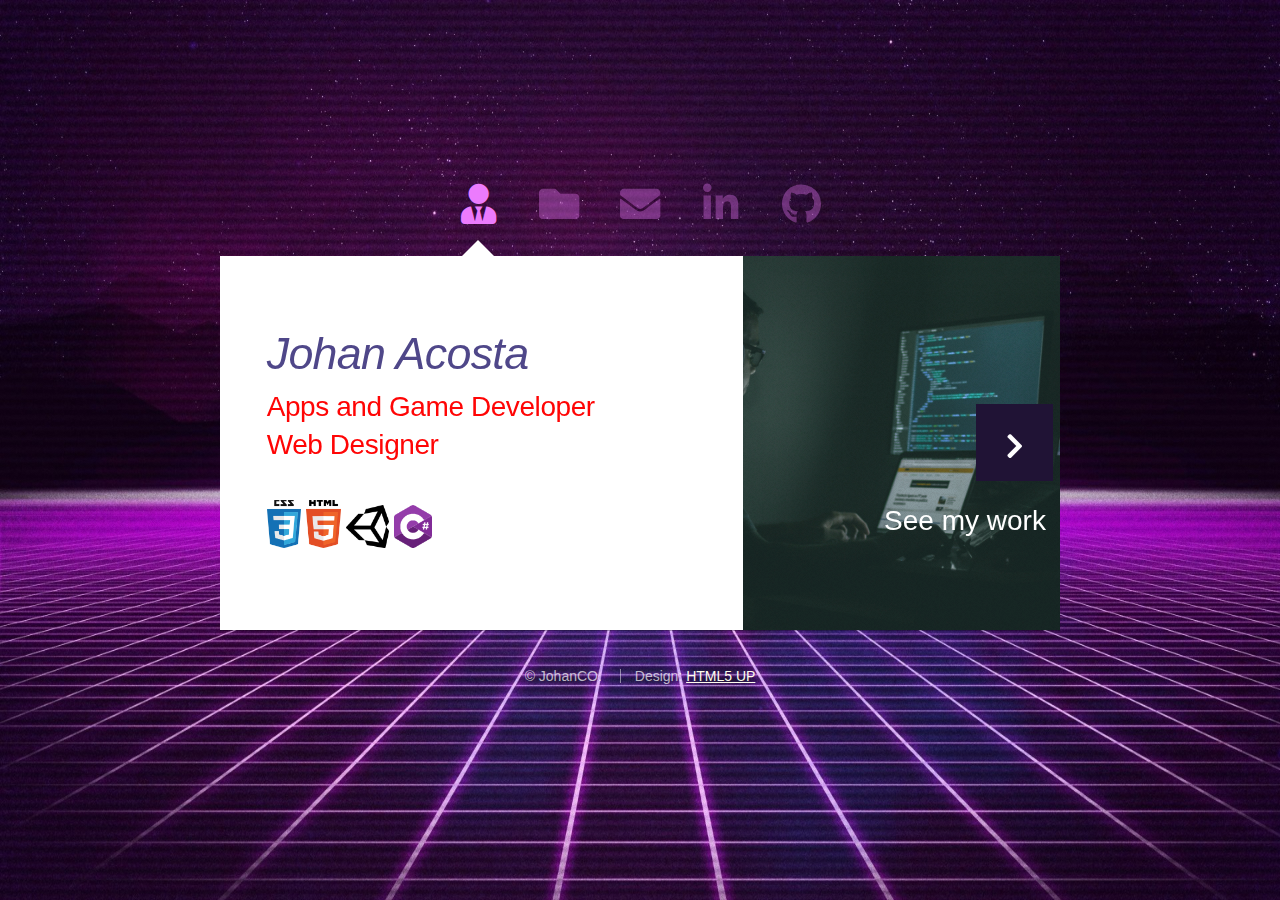
<file: index.html>
<!DOCTYPE html>
<!--
	Astral by HTML5 UP
	html5up.net | @ajlkn
	Free for personal and commercial use under the CCA 3.0 license (html5up.net/license)
-->
<html>
  <head>
    <title>Johan Portafolio</title>
    <meta charset="utf-8" />
    <meta
      name="viewport"
      content="width=device-width, initial-scale=1, user-scalable=no"
    />
    <!--favicon-->
    <link rel="FaviconIcon" href="favicon.ico" type="image/x-icon">
  <link rel="shortcut icon" href="favicon.ico" type="image/x-icon">
  <link href="[data-uri]" rel="icon" type="image/x-icon" />

  <link rel="stylesheet" href="assets/css/main.css" />

    <noscript>
      <link rel="stylesheet" href="assets/css/noscript.css"
    /></noscript>
  </head>
  <body class="is-preload">
    <!-- Wrapper-->
    <div id="wrapper">
      <!-- Nav -->
      <nav id="nav">
        <a href="#" class="icon solid fa-user-tie"><span>About me</span></a>
        <a href="#work" class="icon solid fa-folder"><span>Works</span></a>
        <a href="#contact" class="icon solid fa-envelope"
          ><span>Writte me</span>
          </a>
        <a
          href="https://www.linkedin.com/in/johanacosta/"
          target="_blank"
          class="icon brands fa-linkedin-in"
          ><span>Linkedin</span></a
        >
        <a href="https://github.com/Gojan444" class="icon brands fa-github" target="_blank"><span>Github</span></a>
      </nav>

      <!-- Main -->
      <div id="main">
        <!-- Me -->
        <article id="home" class="panel intro">
          <header>
            <h1>Johan Acosta</h1>
            <p>
              Apps and Game Developer<br />
              Web Designer<br>              
            </p><br>
            <p2>
              <span title="HTML & CSS"><img src="images/css3Logo.png" width="8%" /></span>
              <span title="HTML & CSS"><img src="images/html5Logo.png" width="8%" /></span>
              <span title="Unity"><img src="images/unitylogo.png" width="10%" /></span>
              <span title="C#"><img src="images/csharplogo.png" width="9%" /></span>
              
            </p2>
          </header>
          <a href="#work" class="jumplink pic">
            <span class="arrow icon solid fa-chevron-right"
              ><span>See my work</span></span
            >
            <img src="images/devguy.jpg" alt="devguy" />
          </a>
        </article>

        <!-- Work -->

        <article id="work" class="panel">
          <header>
            <h1>Work</h1>  
              <div id="siguiente" align="right">
                <a href="#contact" class="jumplink pic">
                <span title="Contac Me" class="arrow icon solid fa-arrow-alt-circle-right"
                  ></span>
              </a></div>                          
          </header>

          <p>
            Principalmente me dedico al desarrollo de Apps y Juegos para
            clientes, mi principal herramienta de trabajo para esto es Unity.</br>
            Acontinuacion podras encontrar algunos de los proyectos en los que
            trabajo, entre ellos podras encontrar: Realidad Virtual para google
            carboard, un Videojuego y hasta algo de mi trabajo como productor
            multimedia.
          </p>
          <section>
            <div class="row">
              <div class="container"><div title="Caribe VR" class="col-4 col-6-medium col-12-small">
                <a href="https://play.google.com/store/apps/details?id=co.gov.atlantico.caribevr" target="_blank" class="image fit">
                  <img src="images/caribevr2.png" alt="Caribe VR" />
                  Caribe VR
                </a>
              </div></div>
              
              <div class="container"><div title="Force Neon Racer" class="col-4 col-6-medium col-12-small">
                <a href="https://apkpure.com/es/force-neon-racer/com.Novalop81.ForceNeonRacer" target="_blank" class="image fit"
                  ><img src="images/nfr.png" alt="Neon Racer" 
                />NFR</a>
              </div></div>
              
              <div class="container"><div title="Audiovisual" class="col-4 col-6-medium col-12-small">
                <a href="AudioVisual.html" class="image fit"
                  ><img src="images/AudivisualPrew.png" alt="Audiovisual"
                />Audiovisual</a>
              </div></div>
              
              <div class="container"><div title="A New Game" class="col-4 col-6-medium col-12-small">
                <a href="#" class="image fit"
                  ><img src="images/csoon.png" alt=""
                /></a>
              </div></div>
              
              
            </div>
          </section>
        </article>

        <!-- Contact -->
        <article id="contact" class="panel">
          <header>
            <h2>Contact Me</h2>
          </header>
          <form action="https://formspree.io/xknqvjpv" method="post">
            <div>
              <div class="row">
                <div class="col-6 col-12-medium">
                  <input type="text" name="name" placeholder="Name" />
                </div>
                <div class="col-6 col-12-medium">
                  <input type="text" name="email" placeholder="Email" />
                </div>
                <div class="col-12">
                  <input type="text" name="subject" placeholder="Subject" />
                </div>
                <div class="col-12">
                  <textarea
                    name="message"
                    placeholder="Message"
                    rows="6"
                  ></textarea>
                </div>
                <div class="col-12">
                  <input type="submit" value="Send Message" />
                </div>
              </div>
            </div>
          </form>
        </article>
      </div>

      <!-- Footer -->
      <div id="footer">
        <ul class="copyright">
          <li>&copy; JohanCO.</li>
          <li>Design: <a href="http://html5up.net/astral" target="_blank" >HTML5 UP</a></li>
        </ul>
      </div>
    </div>

    <!-- Scripts -->
    <script src="assets/js/jquery.min.js"></script>
    <script src="assets/js/browser.min.js"></script>
    <script src="assets/js/breakpoints.min.js"></script>
    <script src="assets/js/util.js"></script>
    <script src="assets/js/main.js"></script>
  </body>
</html>
</file>
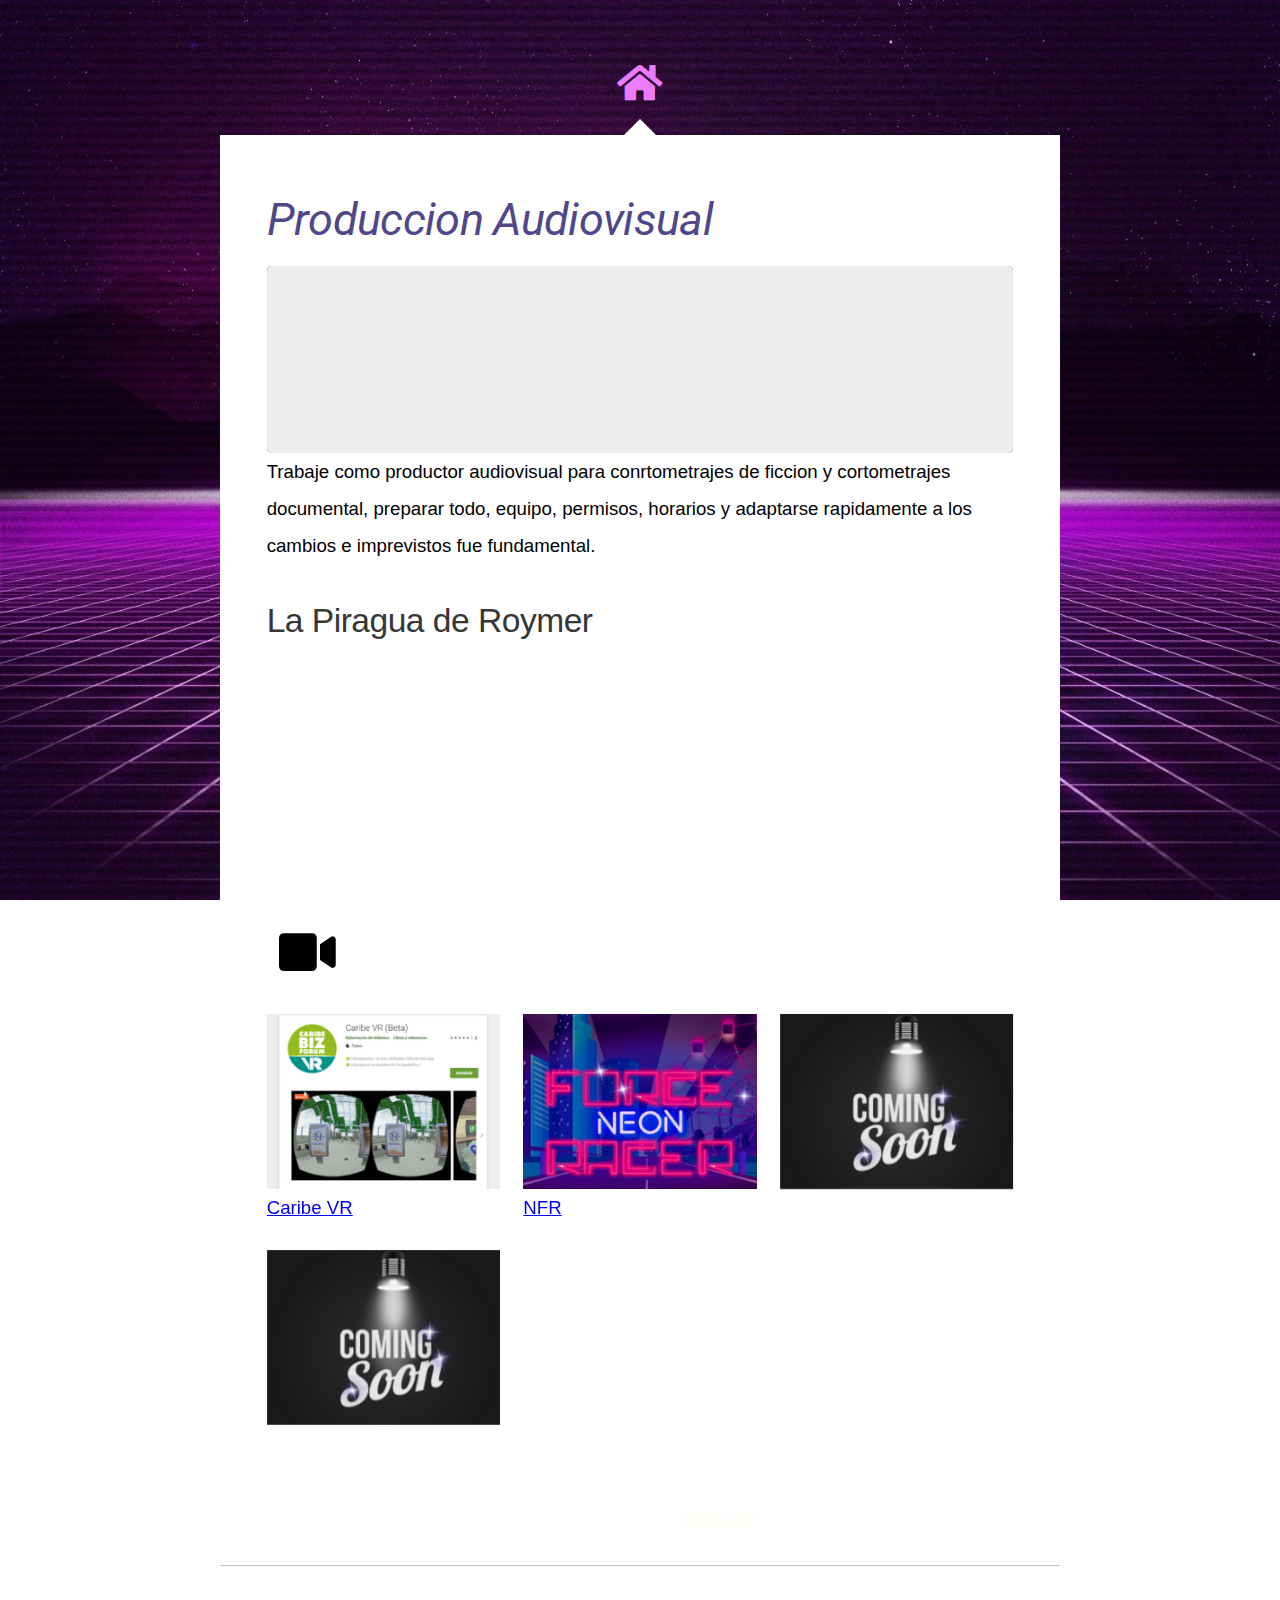
<file: AudioVisual.html>
<!DOCTYPE html>
<!--
	Astral by HTML5 UP
	html5up.net | @ajlkn
	Free for personal and commercial use under the CCA 3.0 license (html5up.net/license)
-->
<html>
  <head>
    <!--slider-->
    <link rel="stylesheet" href="assets/css/my-slider.css" />
    <script src="assets/js/ism-2.2.min.js"></script>

    <title>Audiovisual Production</title>
    <meta charset="utf-8" />
    <meta
      name="viewport"
      content="width=device-width, initial-scale=1, user-scalable=no"
    />
    <!--favicon-->
    <link rel="FaviconIcon" href="favicon.ico" type="image/x-icon" />
    <link rel="shortcut icon" href="favicon.ico" type="image/x-icon" />
    <link
      href="[data-uri]"
      rel="icon"
      type="image/x-icon"
    />

    <link rel="stylesheet" href="assets/css/main.css" />
    <link
      href="https://fonts.googleapis.com/css2?family=Roboto:ital,wght@1,500&display=swap"
      rel="stylesheet"
    />

    <noscript>
      <link rel="stylesheet" href="assets/css/noscript.css"
    /></noscript>
  </head>
  <body class="is-preload">
    <!-- Wrapper-->
    <div id="wrapper">
      <!-- Nav -->
      <nav id="nav">
        <a href="index.html" class="icon solid fa-home"><span>Home</span></a>
      </nav>
    
    

    <!-- Main -->
    <div id="main">
      <!-- Work -->
      <article id="work" class="panel">
        <header>
          <h1>
            <span
              style="
                font-family: 'Roboto', Franklin Gothic Medium, Arial Narrow,
                  Arial, sans-serif;
              "
            >
              Produccion Audiovisual
            </span>
          </h1>
        </header>

        <!--Slider-->
        <div
          class="ism-slider"
          data-transition_type="fade"
          data-play_type="loop"
          data-interval="3000"
          data-image_fx="zoomrotate"
          id="my-slider"
        >
          <ol>
            <li>
              <img src="images/audiovisual1A.jpg" />
            </li>
            <li>
              <img src="images/audiovisual2.jpg" />
            </li>
            <li>
              <img src="images/audiovisual3.jpg" />
            </li>
            <li>
              <img src="images/audiovisual4.jpg" />
            </li>
          </ol>
        </div>


        <p>
          Trabaje como productor audiovisual para conrtometrajes de ficcion y
          cortometrajes documental, preparar todo, equipo, permisos, horarios y
          adaptarse rapidamente a los cambios e imprevistos fue fundamental.
        </p>
        <p>
          <h2>La Piragua de Roymer</h2>          
            
              <iframe
                width="480"
                height="275"
                src="https://www.youtube.com/embed/upnItU4DiqM"
                frameborder="0"
                allow="accelerometer; autoplay; encrypted-media; gyroscope; picture-in-picture"
                allowfullscreen
              ></iframe>
             
              <div class="icon solid fa-video"></div>
          
        </p>
        <section>
          <div class="row">
            <div title="Caribe VR" class="col-4 col-6-medium col-12-small">
              <a
                href="https://play.google.com/store/apps/details?id=co.gov.atlantico.caribevr"
                target="_blank"
                class="image fit"
              >
                <img src="images/caribevr2.png" alt="Caribe VR" />
                Caribe VR
              </a>
            </div>
            <div
              title="Force Neon Racer"
              class="col-4 col-6-medium col-12-small"
            >
              <a
                href="https://apkpure.com/es/force-neon-racer/com.Novalop81.ForceNeonRacer"
                target="_blank"
                class="image fit"
                ><img src="images/nfr.png" alt="Neon Racer" />NFR</a
              >
            </div>
            <div title="A New Game" class="col-4 col-6-medium col-12-small">
              <a href="#" class="image fit"
                ><img src="images/csoon.png" alt=""
              /></a>
            </div>
            <div title="A New Game" class="col-4 col-6-medium col-12-small">
              <a href="#" class="image fit"
                ><img src="images/csoon.png" alt=""
              /></a>
            </div>
          </div>
        </section>
      </article>

      <!-- Footer -->
      <div id="footer">
        <ul class="copyright">
          <li>&copy; JohanCO.</li>
          <li>
            Design:
            <a href="http://html5up.net/astral" target="_blank">HTML5 UP</a>
          </li>
        </ul>
      </div>
    </div>

    <!-- Scripts -->
    <script src="assets/js/jquery.min.js"></script>
    <script src="assets/js/browser.min.js"></script>
    <script src="assets/js/breakpoints.min.js"></script>
    <script src="assets/js/util.js"></script>
    <script src="assets/js/main.js"></script>
  </body>
</html>
</file>
<file: assets/css/noscript.css>
/*
	Astral by HTML5 UP
	html5up.net | @ajlkn
	Free for personal and commercial use under the CCA 3.0 license (html5up.net/license)
*/

/* Wrapper */

#wrapper {
  opacity: 1 !important;
}

/* Nav */

#nav a {
  opacity: 1;
}

#nav a:before,
#nav a:after {
  display: none;
}

#nav a span {
  top: 0;
  opacity: 1;
}

#nav a span:after {
  display: none;
}

/* Main */

#main {
  background: #329ef7;
  box-shadow: none;
}

#main > .panel {
  background: #329ef7;
  margin-bottom: 2em;
}

#main > .panel:last-child {
  margin-bottom: 0;
}
</file>
<file: assets/css/my-slider.css>
.ism-slider > ol,
.ism-slider > ol > li,
.ism-slider > ol > li > img {
  width: 100%;
  list-style: none;
  margin: 0;
  padding: 0;
}
.ism-slider {
  overflow: hidden;
  position: relative;
  padding: 0 !important;
  -webkit-user-select: none;
  -khtml-user-select: none;
  -moz-user-select: none;
  -ms-user-select: none;
  user-select: none;
  cursor: default;
  z-index: 2;
  background-color: rgba(0, 0, 0, 0.1);
  -webkit-animation: ism-fadein 3s;
  -webkit-background-clip: padding-box;
  -moz-background-clip: padding;
  background-clip: padding-box;
}
@-webkit-keyframes ism-fadein {
  from {
    opacity: 0;
  }
  to {
    opacity: 1;
  }
}
@-webkit-keyframes ism-loading {
  50% {
    left: 120px;
  }
}

.ism-slider .ism-slides {
  list-style: none;
  position: absolute;
  height: 100%;
  top: 0;
  padding: 0 !important;
  margin-top: 0;
  margin-bottom: 0;
  z-index: 1;
}

.ism-slider li.ism-slide {
  height: 100%;
  overflow: hidden;
  position: absolute;
  display: block;
  top: 0;
  bottom: 0;
  margin: 0 !important;
  padding: 0 !important;
  background-color: #d5d5d5;
  text-align: center;
}

.ism-slider .ism-img-frame {
  display: block;
  position: absolute;
  width: 100%;
  height: 100%;
}

.ism-slider a.ism-image-link {
  position: absolute;
  color: inherit;
  text-decoration: none;
  display: block;
  top: 0;
  left: 0;
  width: 100%;
  height: 100%;
}

.ism-slider .ism-img {
  display: block;
  border: none;
  position: absolute;
  pointer-events: none;
}

.ism-button,
.ism-pause-button {
  position: absolute;
  display: block;
  -webkit-box-sizing: border-box;
  -moz-box-sizing: border-box;
  box-sizing: border-box;
  border: none;
  outline: none;
  text-align: center;
  z-index: 6;
  cursor: pointer;
  padding: 0;
  background-repeat: no-repeat;
  background-position: center center;
}

.ism-pause-button {
  display: none;
  left: 50%;
}

.ism-slider:hover .ism-pause-button {
  display: block;
}

.ism-caption {
  -webkit-box-sizing: border-box;
  -moz-box-sizing: border-box;
  box-sizing: border-box;
  padding: 0 1em;
  text-shadow: none;
  line-height: 1.2em;
  padding: 0.25em 0.5em;
  width: auto;
  height: auto;
  text-align: center;
  visibility: hidden;
}

a.ism-image-link .ism-caption,
a.ism-caption {
  text-decoration: none;
  font-weight: normal;
}

a.ism-caption:hover {
  text-decoration: underline;
}

.ism-caption-0 {
  z-index: 3;
}

.ism-caption-1 {
  z-index: 4;
}

.ism-caption-2 {
  z-index: 5;
}

.ism-radios {
  margin: 0;
  padding: 0;
  list-style: none;
  color: #fff;
  font-size: 1px;
}

.ism-slider .ism-radios {
  position: absolute;
  -webkit-box-sizing: border-box;
  -moz-box-sizing: border-box;
  box-sizing: border-box;
  z-index: 6;
  bottom: 5px;
  left: 0;
  right: 0;
  width: auto;
  background-color: rgba(255, 255, 255, 0);
  padding: 0 7px;
  height: 0;
  overflow: visible;
}

.ism-slider .ism-radios.ism-radios-as-thumbnails {
  bottom: 5px;
}

.ism-radios li {
  position: relative;
  display: inline-block;
  margin: 0 3px;
  padding: 0;
}

.ism-radios input.ism-radio {
  display: none;
}

.ism-radios label {
  display: block;
  -webkit-box-sizing: border-box;
  -moz-box-sizing: border-box;
  box-sizing: border-box;
  margin: 0;
  text-decoration: none;
  cursor: pointer;
}

.ism-radios-as-thumbnails label {
  -webkit-background-size: 120% auto;
  -moz-background-size: 120% auto;
  -o-background-size: 120% auto;
  background-size: 120% auto;
  background-position: center center;
  background-repeat: no-repeat;
  border: 2px solid rgba(255, 255, 255, 0.6);
  opacity: 0.8;
}

.ism-radios-as-thumbnails label:hover {
  border: 2px solid #fff;
  opacity: 1;
}

.ism-radios-as-thumbnails li.active label {
  border: 2px solid rgba(255, 255, 255, 1);
  opacity: 1;
}

p.ism-badge {
  margin: 0 auto;
  text-align: right;
  font-size: 10px;
  padding-top: 1px;
  color: #ccc;
  font-family: sans-serif;
  font-weight: normal;
}

p.ism-badge a.ism-link {
  color: inherit;
  text-decoration: none;
  margin-right: 0.25em;
}

p.ism-badge a.ism-link:hover {
  color: #aaa;
  text-decoration: underline;
}

.ism-zoom-in {
  -webkit-animation: zoomin 0.81s linear 1;
  animation: zoomin 0.81s linear 1;
}

@-webkit-keyframes zoomin {
  0% {
    -webkit-transform: scale(1);
    transform: scale(1);
  }
  100% {
    -webkit-transform: scale(3);
    transform: scale(3);
  }
}
@keyframes zoomin {
  0% {
    -webkit-transform: scale(1);
    transform: scale(1);
  }
  100% {
    -webkit-transform: scale(3);
    transform: scale(3);
  }
}

@-webkit-keyframes fadein {
  0% {
    opacity: 0;
  }
  100% {
    opacity: 1;
  }
}
@keyframes fadein {
  0% {
    opacity: 0;
  }
  100% {
    opacity: 1;
  }
}

@-webkit-keyframes slidein {
  0% {
    -webkit-transform: translate(-1200px, 0);
    transform: translate(-1200px, 0);
  }
  100% {
    -webkit-transform: translate(0, 0);
    transform: translate(0, 0);
  }
}
@keyframes slidein {
  0% {
    -webkit-transform: translate(-1200px, 0);
    transform: translate(-1200px, 0);
  }
  100% {
    -webkit-transform: translate(0, 0);
    transform: translate(0, 0);
  }
}

@-webkit-keyframes popin {
  50% {
    -webkit-transform: scale(1.2);
    transform: scale(1.2);
  }
}
@keyframes popin {
  50% {
    -webkit-transform: scale(1.2);
    transform: scale(1.2);
  }
}

.ism-zoom-pan {
  -webkit-animation: zoompan 20s linear 1;
  animation: zoompan 20s linear 1;
}
@-webkit-keyframes zoompan {
  0% {
    -webkit-transform: translate(0, 0) scale(1);
    transform: translate(0, 0) scale(1);
  }
  50% {
    -webkit-transform: translate(-5%, -5%) scale(1.3);
    transform: translate(-5%, -5%) scale(1.3);
  }
  100% {
    -webkit-transform: translate(0, 0) scale(1);
    transform: translate(0, 0) scale(1);
  }
}
@keyframes zoompan {
  0% {
    -webkit-transform: translate(0, 0) scale(1);
    transform: translate(0, 0) scale(1);
  }
  50% {
    -webkit-transform: translate(-5%, -5%) scale(1.3);
    transform: translate(-5%, -5%) scale(1.3);
  }
  100% {
    -webkit-transform: translate(0, 0) scale(1);
    transform: translate(0, 0) scale(1);
  }
}

.ism-zoom-rotate {
  -webkit-animation: zoomrotate 20s linear 1;
  animation: zoomrotate 20s linear 1;
}
@-webkit-keyframes zoomrotate {
  0% {
    -webkit-transform: rotate(0) scale(1);
    transform: rotate(0) scale(1);
  }
  50% {
    -webkit-transform: rotate(-5deg) scale(1.3);
    transform: rotate(-5deg) scale(1.3);
  }
  100% {
    -webkit-transform: rotate(0) scale(1);
    transform: rotate(0) scale(1);
  }
}
@keyframes zoomrotate {
  0% {
    -webkit-transform: rotate(0) scale(1);
    transform: rotate(0) scale(1);
  }
  50% {
    -webkit-transform: rotate(-5deg) scale(1.3);
    transform: rotate(-5deg) scale(1.3);
  }
  100% {
    -webkit-transform: rotate(0) scale(1);
    transform: rotate(0) scale(1);
  }
}
/* SLIDER */

#my-slider {
  width: 100%;
  -webkit-border-radius: 5px;
  border-radius: 5px;
}

#my-slider-ism-badge {
  width: 100%;
}

#my-slider:before {
  content: "";
  display: block;
  padding-top: 25%;
}

#my-slider .ism-frame {
  position: absolute;
  top: 0;
  bottom: 0;
  left: 0;
  width: 100%;
}

#my-slider .ism-button {
  display: block;
  border-radius: 25px;
  width: 50px;
  height: 50px;
  background-size: 16px 16px;
  top: 50%;
  margin-top: -25px;
  color: #fff;
  background-color: rgba(0, 0, 0, 0.3);
  display: block;
  visibility: visible;
}

#my-slider .ism-button-prev {
  background-image: url([data-uri]);
  left: 10px;
}

#my-slider .ism-button-next {
  background-image: url([data-uri]);
  right: 10px;
}

#my-slider .ism-pause-button {
  width: 50px;
  height: 50px;
  background-size: 16px 16px;
  top: 50%;
  margin-top: -25px;
  border-radius: 25px;
  margin-left: -25px;
  color: #fff;
  background-color: rgba(0, 0, 0, 0.3);
  background-image: url([data-uri]);
}

#my-slider .ism-pause-button.ism-play {
  background-image: url([data-uri]);
}

#my-slider .ism-button:hover {
  background-color: rgba(0, 0, 0, 0.6);
}

#my-slider .ism-pause-button:hover {
  background-color: rgba(0, 0, 0, 0.6);
}

#my-slider .ism-radios {
  display: block;
  height: 20px;
  text-align: center;
}

#my-slider .ism-radios label {
  width: 20px;
  height: 20px;
  border-radius: 10px;
  color: #000;
  background-color: rgba(255, 255, 255, 0.5);
}

#my-slider .ism-radios li.active label {
  background-color: rgba(255, 255, 255, 1);
}

#my-slider .ism-radios label:hover {
  background-color: rgba(255, 255, 255, 0.8);
}

/* SLIDES */

#my-slider .ism-slide-0 .ism-img-frame {
  width: 100%;
}

#my-slider .ism-slide-0 .ism-img {
  width: 100%;
  top: 50%;
  -webkit-transform: translateY(-50%);
  -moz-transform: translateY(-50%);
  -ms-transform: translateY(-50%);
  transform: translateY(-50%);
}

#my-slider .ism-slide-1 .ism-img-frame {
  width: 100%;
}

#my-slider .ism-slide-1 .ism-img {
  width: 100%;
  top: 50%;
  -webkit-transform: translateY(-50%);
  -moz-transform: translateY(-50%);
  -ms-transform: translateY(-50%);
  transform: translateY(-50%);
}

#my-slider .ism-slide-2 .ism-img-frame {
  width: 100%;
}

#my-slider .ism-slide-2 .ism-img {
  width: 100%;
  top: 50%;
  -webkit-transform: translateY(-50%);
  -moz-transform: translateY(-50%);
  -ms-transform: translateY(-50%);
  transform: translateY(-50%);
}

#my-slider .ism-slide-3 .ism-img-frame {
  width: 100%;
}

#my-slider .ism-slide-3 .ism-img {
  width: 100%;
  top: 50%;
  -webkit-transform: translateY(-50%);
  -moz-transform: translateY(-50%);
  -ms-transform: translateY(-50%);
  transform: translateY(-50%);
}

/* CAPTIONS */

#my-slider .ism-slide-0 .ism-caption-0.ism-caption-anim {
  -webkit-animation: fadein 0.5s;
  animation: fadein 0.5s;
}

#my-slider .ism-slide-0 .ism-caption-1.ism-caption-anim {
  -webkit-animation: fadein 0.5s;
  animation: fadein 0.5s;
}

#my-slider .ism-slide-0 .ism-caption-2.ism-caption-anim {
  -webkit-animation: fadein 0.5s;
  animation: fadein 0.5s;
}

#my-slider .ism-slide-1 .ism-caption-0.ism-caption-anim {
  -webkit-animation: fadein 0.5s;
  animation: fadein 0.5s;
}

#my-slider .ism-slide-1 .ism-caption-1.ism-caption-anim {
  -webkit-animation: fadein 0.5s;
  animation: fadein 0.5s;
}

#my-slider .ism-slide-1 .ism-caption-2.ism-caption-anim {
  -webkit-animation: fadein 0.5s;
  animation: fadein 0.5s;
}

#my-slider .ism-slide-2 .ism-caption-0.ism-caption-anim {
  -webkit-animation: fadein 0.5s;
  animation: fadein 0.5s;
}

#my-slider .ism-slide-2 .ism-caption-1.ism-caption-anim {
  -webkit-animation: fadein 0.5s;
  animation: fadein 0.5s;
}

#my-slider .ism-slide-2 .ism-caption-2.ism-caption-anim {
  -webkit-animation: fadein 0.5s;
  animation: fadein 0.5s;
}

#my-slider .ism-slide-3 .ism-caption-0.ism-caption-anim {
  -webkit-animation: fadein 0.5s;
  animation: fadein 0.5s;
}

#my-slider .ism-slide-3 .ism-caption-1.ism-caption-anim {
  -webkit-animation: fadein 0.5s;
  animation: fadein 0.5s;
}

#my-slider .ism-slide-3 .ism-caption-2.ism-caption-anim {
  -webkit-animation: fadein 0.5s;
  animation: fadein 0.5s;
}

#my-slider .ism-slide-0 .ism-caption-0 {
  font-size: 1.25em;
  font-family: sans-serif;
  position: absolute;
  top: 10%;
  left: 5%;
  border-radius: 4px;
  border: none;
  color: #fff;
  background-color: rgba(0, 0, 0, 0.7);
}

#my-slider .ism-slide-0 .ism-caption-1 {
  font-size: 1.25em;
  font-family: sans-serif;
  position: absolute;
  top: 60%;
  left: 40%;
  border-radius: 4px;
  border: none;
  color: #fff;
  background-color: rgba(0, 0, 0, 0.7);
}

#my-slider .ism-slide-0 .ism-caption-2 {
  font-size: 1.25em;
  font-family: sans-serif;
  position: absolute;
  top: 20%;
  left: 60%;
  border-radius: 4px;
  border: none;
  color: #fff;
  background-color: rgba(0, 0, 0, 0.7);
}

#my-slider .ism-slide-1 .ism-caption-0 {
  font-size: 1.25em;
  font-family: sans-serif;
  position: absolute;
  top: 10%;
  left: 5%;
  border-radius: 4px;
  border: none;
  color: #fff;
  background-color: rgba(0, 0, 0, 0.7);
}

#my-slider .ism-slide-1 .ism-caption-1 {
  font-size: 1.25em;
  font-family: sans-serif;
  position: absolute;
  top: 60%;
  left: 40%;
  border-radius: 4px;
  border: none;
  color: #fff;
  background-color: rgba(0, 0, 0, 0.7);
}

#my-slider .ism-slide-1 .ism-caption-2 {
  font-size: 1.25em;
  font-family: sans-serif;
  position: absolute;
  top: 20%;
  left: 60%;
  border-radius: 4px;
  border: none;
  color: #fff;
  background-color: rgba(0, 0, 0, 0.7);
}

#my-slider .ism-slide-2 .ism-caption-0 {
  font-size: 1.25em;
  font-family: sans-serif;
  position: absolute;
  top: 10%;
  left: 5%;
  border-radius: 4px;
  border: none;
  color: #fff;
  background-color: rgba(0, 0, 0, 0.7);
}

#my-slider .ism-slide-2 .ism-caption-1 {
  font-size: 1.25em;
  font-family: sans-serif;
  position: absolute;
  top: 60%;
  left: 40%;
  border-radius: 4px;
  border: none;
  color: #fff;
  background-color: rgba(0, 0, 0, 0.7);
}

#my-slider .ism-slide-2 .ism-caption-2 {
  font-size: 1.25em;
  font-family: sans-serif;
  position: absolute;
  top: 20%;
  left: 60%;
  border-radius: 4px;
  border: none;
  color: #fff;
  background-color: rgba(0, 0, 0, 0.7);
}

#my-slider .ism-slide-3 .ism-caption-0 {
  font-size: 1.25em;
  font-family: sans-serif;
  position: absolute;
  top: 10%;
  left: 5%;
  border-radius: 4px;
  border: none;
  color: #fff;
  background-color: rgba(0, 0, 0, 0.7);
}

#my-slider .ism-slide-3 .ism-caption-1 {
  font-size: 1.25em;
  font-family: sans-serif;
  position: absolute;
  top: 60%;
  left: 40%;
  border-radius: 4px;
  border: none;
  color: #fff;
  background-color: rgba(0, 0, 0, 0.7);
}

#my-slider .ism-slide-3 .ism-caption-2 {
  font-size: 1.25em;
  font-family: sans-serif;
  position: absolute;
  top: 20%;
  left: 60%;
  border-radius: 4px;
  border: none;
  color: #fff;
  background-color: rgba(0, 0, 0, 0.7);
}
</file>
<file: assets/css/main.css>
@import url("https://fonts.googleapis.com/css?family=Source+Sans+Pro:300,400,300italic,400italic");
@import url("fontawesome-all.min.css");

/*
	Astral by HTML5 UP
	html5up.net | @ajlkn
	Free for personal and commercial use under the CCA 3.0 license (html5up.net/license)
*/

html,
body,
div,
span,
applet,
object,
iframe,
h1,
h2,
h3,
h4,
h5,
h6,
p,
blockquote,
pre,
a,
abbr,
acronym,
address,
big,
cite,
code,
del,
dfn,
em,
img,
ins,
kbd,
q,
s,
samp,
small,
strike,
strong,
sub,
sup,
tt,
var,
b,
u,
i,
center,
dl,
dt,
dd,
ol,
ul,
li,
fieldset,
form,
label,
legend,
table,
caption,
tbody,
tfoot,
thead,
tr,
th,
td,
article,
aside,
canvas,
details,
embed,
figure,
figcaption,
footer,
header,
hgroup,
menu,
nav,
output,
ruby,
section,
summary,
time,
mark,
audio,
video {
  margin: 0;
  padding: 0;
  border: 0;
  font-size: 100%;
  font: inherit;
  vertical-align: baseline;
}

article,
aside,
details,
figcaption,
figure,
footer,
header,
hgroup,
menu,
nav,
section {
  display: block;
}

body {
  line-height: 1;
}

ol,
ul {
  list-style: none;
}

blockquote,
q {
  quotes: none;
}

blockquote:before,
blockquote:after,
q:before,
q:after {
  content: "";
  content: none;
}

table {
  border-collapse: collapse;
  border-spacing: 0;
}

body {
  -webkit-text-size-adjust: none;
}

mark {
  background-color: transparent;
  color: inherit;
}

input::-moz-focus-inner {
  border: 0;
  padding: 0;
}

input,
select,
textarea {
  -moz-appearance: none;
  -webkit-appearance: none;
  -ms-appearance: none;
  appearance: none;
}

/* Row */

.row {
  display: flex;
  flex-wrap: wrap;
  box-sizing: border-box;
  align-items: stretch;
}

.row > * {
  box-sizing: border-box;
}

.row.gtr-uniform > * > :last-child {
  margin-bottom: 0;
}

.row.aln-left {
  justify-content: flex-start;
}

.row.aln-center {
  justify-content: center;
}

.row.aln-right {
  justify-content: flex-end;
}

.row.aln-top {
  align-items: flex-start;
}

.row.aln-middle {
  align-items: center;
}

.row.aln-bottom {
  align-items: flex-end;
}

.row > .imp {
  order: -1;
}

.row > .col-1 {
  width: 8%;
}

.row > .off-1 {
  margin-left: 8%;
}

.row > .col-2 {
  width: 16.66667%;
}

.row > .off-2 {
  margin-left: 16.66667%;
}

.row > .col-3 {
  width: 25%;
}

.row > .off-3 {
  margin-left: 25%;
}

.row > .col-4 {
  width: 33.33333%;
}

.row > .off-4 {
  margin-left: 33.33333%;
}

.row > .col-5 {
  width: 41.66667%;
}

.row > .off-5 {
  margin-left: 41.66667%;
}

.row > .col-6 {
  width: 50%;
}

.row > .off-6 {
  margin-left: 50%;
}

.row > .col-7 {
  width: 58.33333%;
}

.row > .off-7 {
  margin-left: 58.33333%;
}

.row > .col-8 {
  width: 66.66667%;
}

.row > .off-8 {
  margin-left: 66.66667%;
}

.row > .col-9 {
  width: 75%;
}

.row > .off-9 {
  margin-left: 75%;
}

.row > .col-10 {
  width: 83.33333%;
}

.row > .off-10 {
  margin-left: 83.33333%;
}

.row > .col-11 {
  width: 91.66667%;
}

.row > .off-11 {
  margin-left: 91.66667%;
}

.row > .col-12 {
  width: 100%;
}

.row > .off-12 {
  margin-left: 100%;
}

.row.gtr-0 {
  margin-top: 0em;
  margin-left: 0em;
}

.row.gtr-0 > * {
  padding: 0em 0 0 0em;
}

.row.gtr-0.gtr-uniform {
  margin-top: 0em;
}

.row.gtr-0.gtr-uniform > * {
  padding-top: 0em;
}

.row.gtr-25 {
  margin-top: -0.3125em;
  margin-left: -0.3125em;
}

.row.gtr-25 > * {
  padding: 0.3125em 0 0 0.3125em;
}

.row.gtr-25.gtr-uniform {
  margin-top: -0.3125em;
}

.row.gtr-25.gtr-uniform > * {
  padding-top: 0.3125em;
}

.row.gtr-50 {
  margin-top: -0.625em;
  margin-left: -0.625em;
}

.row.gtr-50 > * {
  padding: 0.625em 0 0 0.625em;
}

.row.gtr-50.gtr-uniform {
  margin-top: -0.625em;
}

.row.gtr-50.gtr-uniform > * {
  padding-top: 0.625em;
}

.row {
  margin-top: -1.25em;
  margin-left: -1.25em;
}

.row > * {
  padding: 1.25em 0 0 1.25em;
}

.row.gtr-uniform {
  margin-top: -1.25em;
}

.row.gtr-uniform > * {
  padding-top: 1.25em;
}

.row.gtr-150 {
  margin-top: -1.875em;
  margin-left: -1.875em;
}

.row.gtr-150 > * {
  padding: 1.875em 0 0 1.875em;
}

.row.gtr-150.gtr-uniform {
  margin-top: -1.875em;
}

.row.gtr-150.gtr-uniform > * {
  padding-top: 1.875em;
}

.row.gtr-200 {
  margin-top: -2.5em;
  margin-left: -2.5em;
}

.row.gtr-200 > * {
  padding: 2.5em 0 0 2.5em;
}

.row.gtr-200.gtr-uniform {
  margin-top: -2.5em;
}

.row.gtr-200.gtr-uniform > * {
  padding-top: 2.5em;
}

@media screen and (max-width: 1680px) {
  .row {
    display: flex;
    flex-wrap: wrap;
    box-sizing: border-box;
    align-items: stretch;
  }

  .row > * {
    box-sizing: border-box;
  }

  .row.gtr-uniform > * > :last-child {
    margin-bottom: 0;
  }

  .row.aln-left {
    justify-content: flex-start;
  }

  .row.aln-center {
    justify-content: center;
  }

  .row.aln-right {
    justify-content: flex-end;
  }

  .row.aln-top {
    align-items: flex-start;
  }

  .row.aln-middle {
    align-items: center;
  }

  .row.aln-bottom {
    align-items: flex-end;
  }

  .row > .imp-xlarge {
    order: -1;
  }

  .row > .col-1-xlarge {
    width: 8.33333%;
  }

  .row > .off-1-xlarge {
    margin-left: 8.33333%;
  }

  .row > .col-2-xlarge {
    width: 16.66667%;
  }

  .row > .off-2-xlarge {
    margin-left: 16.66667%;
  }

  .row > .col-3-xlarge {
    width: 25%;
  }

  .row > .off-3-xlarge {
    margin-left: 25%;
  }

  .row > .col-4-xlarge {
    width: 33.33333%;
  }

  .row > .off-4-xlarge {
    margin-left: 33.33333%;
  }

  .row > .col-5-xlarge {
    width: 41.66667%;
  }

  .row > .off-5-xlarge {
    margin-left: 41.66667%;
  }

  .row > .col-6-xlarge {
    width: 50%;
  }

  .row > .off-6-xlarge {
    margin-left: 50%;
  }

  .row > .col-7-xlarge {
    width: 58.33333%;
  }

  .row > .off-7-xlarge {
    margin-left: 58.33333%;
  }

  .row > .col-8-xlarge {
    width: 66.66667%;
  }

  .row > .off-8-xlarge {
    margin-left: 66.66667%;
  }

  .row > .col-9-xlarge {
    width: 75%;
  }

  .row > .off-9-xlarge {
    margin-left: 75%;
  }

  .row > .col-10-xlarge {
    width: 83.33333%;
  }

  .row > .off-10-xlarge {
    margin-left: 83.33333%;
  }

  .row > .col-11-xlarge {
    width: 91.66667%;
  }

  .row > .off-11-xlarge {
    margin-left: 91.66667%;
  }

  .row > .col-12-xlarge {
    width: 100%;
  }

  .row > .off-12-xlarge {
    margin-left: 100%;
  }

  .row.gtr-0 {
    margin-top: 0em;
    margin-left: 0em;
  }

  .row.gtr-0 > * {
    padding: 0em 0 0 0em;
  }

  .row.gtr-0.gtr-uniform {
    margin-top: 0em;
  }

  .row.gtr-0.gtr-uniform > * {
    padding-top: 0em;
  }

  .row.gtr-25 {
    margin-top: -0.3125em;
    margin-left: -0.3125em;
  }

  .row.gtr-25 > * {
    padding: 0.3125em 0 0 0.3125em;
  }

  .row.gtr-25.gtr-uniform {
    margin-top: -0.3125em;
  }

  .row.gtr-25.gtr-uniform > * {
    padding-top: 0.3125em;
  }

  .row.gtr-50 {
    margin-top: -0.625em;
    margin-left: -0.625em;
  }

  .row.gtr-50 > * {
    padding: 0.625em 0 0 0.625em;
  }

  .row.gtr-50.gtr-uniform {
    margin-top: -0.625em;
  }

  .row.gtr-50.gtr-uniform > * {
    padding-top: 0.625em;
  }

  .row {
    margin-top: -1.25em;
    margin-left: -1.25em;
  }

  .row > * {
    padding: 1.25em 0 0 1.25em;
  }

  .row.gtr-uniform {
    margin-top: -1.25em;
  }

  .row.gtr-uniform > * {
    padding-top: 1.25em;
  }

  .row.gtr-150 {
    margin-top: -1.875em;
    margin-left: -1.875em;
  }

  .row.gtr-150 > * {
    padding: 1.875em 0 0 1.875em;
  }

  .row.gtr-150.gtr-uniform {
    margin-top: -1.875em;
  }

  .row.gtr-150.gtr-uniform > * {
    padding-top: 1.875em;
  }

  .row.gtr-200 {
    margin-top: -2.5em;
    margin-left: -2.5em;
  }

  .row.gtr-200 > * {
    padding: 2.5em 0 0 2.5em;
  }

  .row.gtr-200.gtr-uniform {
    margin-top: -2.5em;
  }

  .row.gtr-200.gtr-uniform > * {
    padding-top: 2.5em;
  }
}

@media screen and (max-width: 1280px) {
  .row {
    display: flex;
    flex-wrap: wrap;
    box-sizing: border-box;
    align-items: stretch;
  }

  .row > * {
    box-sizing: border-box;
  }

  .row.gtr-uniform > * > :last-child {
    margin-bottom: 0;
  }

  .row.aln-left {
    justify-content: flex-start;
  }

  .row.aln-center {
    justify-content: center;
  }

  .row.aln-right {
    justify-content: flex-end;
  }

  .row.aln-top {
    align-items: flex-start;
  }

  .row.aln-middle {
    align-items: center;
  }

  .row.aln-bottom {
    align-items: flex-end;
  }

  .row > .imp-large {
    order: -1;
  }

  .row > .col-1-large {
    width: 8.33333%;
  }

  .row > .off-1-large {
    margin-left: 8.33333%;
  }

  .row > .col-2-large {
    width: 16.66667%;
  }

  .row > .off-2-large {
    margin-left: 16.66667%;
  }

  .row > .col-3-large {
    width: 25%;
  }

  .row > .off-3-large {
    margin-left: 25%;
  }

  .row > .col-4-large {
    width: 33.33333%;
  }

  .row > .off-4-large {
    margin-left: 33.33333%;
  }

  .row > .col-5-large {
    width: 41.66667%;
  }

  .row > .off-5-large {
    margin-left: 41.66667%;
  }

  .row > .col-6-large {
    width: 50%;
  }

  .row > .off-6-large {
    margin-left: 50%;
  }

  .row > .col-7-large {
    width: 58.33333%;
  }

  .row > .off-7-large {
    margin-left: 58.33333%;
  }

  .row > .col-8-large {
    width: 66.66667%;
  }

  .row > .off-8-large {
    margin-left: 66.66667%;
  }

  .row > .col-9-large {
    width: 75%;
  }

  .row > .off-9-large {
    margin-left: 75%;
  }

  .row > .col-10-large {
    width: 83.33333%;
  }

  .row > .off-10-large {
    margin-left: 83.33333%;
  }

  .row > .col-11-large {
    width: 91.66667%;
  }

  .row > .off-11-large {
    margin-left: 91.66667%;
  }

  .row > .col-12-large {
    width: 100%;
  }

  .row > .off-12-large {
    margin-left: 100%;
  }

  .row.gtr-0 {
    margin-top: 0em;
    margin-left: 0em;
  }

  .row.gtr-0 > * {
    padding: 0em 0 0 0em;
  }

  .row.gtr-0.gtr-uniform {
    margin-top: 0em;
  }

  .row.gtr-0.gtr-uniform > * {
    padding-top: 0em;
  }

  .row.gtr-25 {
    margin-top: -0.3125em;
    margin-left: -0.3125em;
  }

  .row.gtr-25 > * {
    padding: 0.3125em 0 0 0.3125em;
  }

  .row.gtr-25.gtr-uniform {
    margin-top: -0.3125em;
  }

  .row.gtr-25.gtr-uniform > * {
    padding-top: 0.3125em;
  }

  .row.gtr-50 {
    margin-top: -0.625em;
    margin-left: -0.625em;
  }

  .row.gtr-50 > * {
    padding: 0.625em 0 0 0.625em;
  }

  .row.gtr-50.gtr-uniform {
    margin-top: -0.625em;
  }

  .row.gtr-50.gtr-uniform > * {
    padding-top: 0.625em;
  }

  .row {
    margin-top: -1.25em;
    margin-left: -1.25em;
  }

  .row > * {
    padding: 1.25em 0 0 1.25em;
  }

  .row.gtr-uniform {
    margin-top: -1.25em;
  }

  .row.gtr-uniform > * {
    padding-top: 1.25em;
  }

  .row.gtr-150 {
    margin-top: -1.875em;
    margin-left: -1.875em;
  }

  .row.gtr-150 > * {
    padding: 1.875em 0 0 1.875em;
  }

  .row.gtr-150.gtr-uniform {
    margin-top: -1.875em;
  }

  .row.gtr-150.gtr-uniform > * {
    padding-top: 1.875em;
  }

  .row.gtr-200 {
    margin-top: -2.5em;
    margin-left: -2.5em;
  }

  .row.gtr-200 > * {
    padding: 2.5em 0 0 2.5em;
  }

  .row.gtr-200.gtr-uniform {
    margin-top: -2.5em;
  }

  .row.gtr-200.gtr-uniform > * {
    padding-top: 2.5em;
  }
}

@media screen and (max-width: 980px) {
  .row {
    display: flex;
    flex-wrap: wrap;
    box-sizing: border-box;
    align-items: stretch;
  }

  .row > * {
    box-sizing: border-box;
  }

  .row.gtr-uniform > * > :last-child {
    margin-bottom: 0;
  }

  .row.aln-left {
    justify-content: flex-start;
  }

  .row.aln-center {
    justify-content: center;
  }

  .row.aln-right {
    justify-content: flex-end;
  }

  .row.aln-top {
    align-items: flex-start;
  }

  .row.aln-middle {
    align-items: center;
  }

  .row.aln-bottom {
    align-items: flex-end;
  }

  .row > .imp-medium {
    order: -1;
  }

  .row > .col-1-medium {
    width: 8.33333%;
  }

  .row > .off-1-medium {
    margin-left: 8.33333%;
  }

  .row > .col-2-medium {
    width: 16.66667%;
  }

  .row > .off-2-medium {
    margin-left: 16.66667%;
  }

  .row > .col-3-medium {
    width: 25%;
  }

  .row > .off-3-medium {
    margin-left: 25%;
  }

  .row > .col-4-medium {
    width: 33.33333%;
  }

  .row > .off-4-medium {
    margin-left: 33.33333%;
  }

  .row > .col-5-medium {
    width: 41.66667%;
  }

  .row > .off-5-medium {
    margin-left: 41.66667%;
  }

  .row > .col-6-medium {
    width: 50%;
  }

  .row > .off-6-medium {
    margin-left: 50%;
  }

  .row > .col-7-medium {
    width: 58.33333%;
  }

  .row > .off-7-medium {
    margin-left: 58.33333%;
  }

  .row > .col-8-medium {
    width: 66.66667%;
  }

  .row > .off-8-medium {
    margin-left: 66.66667%;
  }

  .row > .col-9-medium {
    width: 75%;
  }

  .row > .off-9-medium {
    margin-left: 75%;
  }

  .row > .col-10-medium {
    width: 83.33333%;
  }

  .row > .off-10-medium {
    margin-left: 83.33333%;
  }

  .row > .col-11-medium {
    width: 91.66667%;
  }

  .row > .off-11-medium {
    margin-left: 91.66667%;
  }

  .row > .col-12-medium {
    width: 100%;
  }

  .row > .off-12-medium {
    margin-left: 100%;
  }

  .row.gtr-0 {
    margin-top: 0em;
    margin-left: 0em;
  }

  .row.gtr-0 > * {
    padding: 0em 0 0 0em;
  }

  .row.gtr-0.gtr-uniform {
    margin-top: 0em;
  }

  .row.gtr-0.gtr-uniform > * {
    padding-top: 0em;
  }

  .row.gtr-25 {
    margin-top: -0.3125em;
    margin-left: -0.3125em;
  }

  .row.gtr-25 > * {
    padding: 0.3125em 0 0 0.3125em;
  }

  .row.gtr-25.gtr-uniform {
    margin-top: -0.3125em;
  }

  .row.gtr-25.gtr-uniform > * {
    padding-top: 0.3125em;
  }

  .row.gtr-50 {
    margin-top: -0.625em;
    margin-left: -0.625em;
  }

  .row.gtr-50 > * {
    padding: 0.625em 0 0 0.625em;
  }

  .row.gtr-50.gtr-uniform {
    margin-top: -0.625em;
  }

  .row.gtr-50.gtr-uniform > * {
    padding-top: 0.625em;
  }

  .row {
    margin-top: -1.25em;
    margin-left: -1.25em;
  }

  .row > * {
    padding: 1.25em 0 0 1.25em;
  }

  .row.gtr-uniform {
    margin-top: -1.25em;
  }

  .row.gtr-uniform > * {
    padding-top: 1.25em;
  }

  .row.gtr-150 {
    margin-top: -1.875em;
    margin-left: -1.875em;
  }

  .row.gtr-150 > * {
    padding: 1.875em 0 0 1.875em;
  }

  .row.gtr-150.gtr-uniform {
    margin-top: -1.875em;
  }

  .row.gtr-150.gtr-uniform > * {
    padding-top: 1.875em;
  }

  .row.gtr-200 {
    margin-top: -2.5em;
    margin-left: -2.5em;
  }

  .row.gtr-200 > * {
    padding: 2.5em 0 0 2.5em;
  }

  .row.gtr-200.gtr-uniform {
    margin-top: -2.5em;
  }

  .row.gtr-200.gtr-uniform > * {
    padding-top: 2.5em;
  }
}

@media screen and (max-width: 736px) {
  .row {
    display: flex;
    flex-wrap: wrap;
    box-sizing: border-box;
    align-items: stretch;
  }

  .row > * {
    box-sizing: border-box;
  }

  .row.gtr-uniform > * > :last-child {
    margin-bottom: 0;
  }

  .row.aln-left {
    justify-content: flex-start;
  }

  .row.aln-center {
    justify-content: center;
  }

  .row.aln-right {
    justify-content: flex-end;
  }

  .row.aln-top {
    align-items: flex-start;
  }

  .row.aln-middle {
    align-items: center;
  }

  .row.aln-bottom {
    align-items: flex-end;
  }

  .row > .imp-small {
    order: -1;
  }

  .row > .col-1-small {
    width: 8.33333%;
  }

  .row > .off-1-small {
    margin-left: 8.33333%;
  }

  .row > .col-2-small {
    width: 16.66667%;
  }

  .row > .off-2-small {
    margin-left: 16.66667%;
  }

  .row > .col-3-small {
    width: 25%;
  }

  .row > .off-3-small {
    margin-left: 25%;
  }

  .row > .col-4-small {
    width: 33.33333%;
  }

  .row > .off-4-small {
    margin-left: 33.33333%;
  }

  .row > .col-5-small {
    width: 41.66667%;
  }

  .row > .off-5-small {
    margin-left: 41.66667%;
  }

  .row > .col-6-small {
    width: 50%;
  }

  .row > .off-6-small {
    margin-left: 50%;
  }

  .row > .col-7-small {
    width: 58.33333%;
  }

  .row > .off-7-small {
    margin-left: 58.33333%;
  }

  .row > .col-8-small {
    width: 66.66667%;
  }

  .row > .off-8-small {
    margin-left: 66.66667%;
  }

  .row > .col-9-small {
    width: 75%;
  }

  .row > .off-9-small {
    margin-left: 75%;
  }

  .row > .col-10-small {
    width: 83.33333%;
  }

  .row > .off-10-small {
    margin-left: 83.33333%;
  }

  .row > .col-11-small {
    width: 91.66667%;
  }

  .row > .off-11-small {
    margin-left: 91.66667%;
  }

  .row > .col-12-small {
    width: 100%;
  }

  .row > .off-12-small {
    margin-left: 100%;
  }

  .row.gtr-0 {
    margin-top: 0em;
    margin-left: 0em;
  }

  .row.gtr-0 > * {
    padding: 0em 0 0 0em;
  }

  .row.gtr-0.gtr-uniform {
    margin-top: 0em;
  }

  .row.gtr-0.gtr-uniform > * {
    padding-top: 0em;
  }

  .row.gtr-25 {
    margin-top: -0.3125em;
    margin-left: -0.3125em;
  }

  .row.gtr-25 > * {
    padding: 0.3125em 0 0 0.3125em;
  }

  .row.gtr-25.gtr-uniform {
    margin-top: -0.3125em;
  }

  .row.gtr-25.gtr-uniform > * {
    padding-top: 0.3125em;
  }

  .row.gtr-50 {
    margin-top: -0.625em;
    margin-left: -0.625em;
  }

  .row.gtr-50 > * {
    padding: 0.625em 0 0 0.625em;
  }

  .row.gtr-50.gtr-uniform {
    margin-top: -0.625em;
  }

  .row.gtr-50.gtr-uniform > * {
    padding-top: 0.625em;
  }

  .row {
    margin-top: -1.25em;
    margin-left: -1.25em;
  }

  .row > * {
    padding: 1.25em 0 0 1.25em;
  }

  .row.gtr-uniform {
    margin-top: -1.25em;
  }

  .row.gtr-uniform > * {
    padding-top: 1.25em;
  }

  .row.gtr-150 {
    margin-top: -1.875em;
    margin-left: -1.875em;
  }

  .row.gtr-150 > * {
    padding: 1.875em 0 0 1.875em;
  }

  .row.gtr-150.gtr-uniform {
    margin-top: -1.875em;
  }

  .row.gtr-150.gtr-uniform > * {
    padding-top: 1.875em;
  }

  .row.gtr-200 {
    margin-top: -2.5em;
    margin-left: -2.5em;
  }

  .row.gtr-200 > * {
    padding: 2.5em 0 0 2.5em;
  }

  .row.gtr-200.gtr-uniform {
    margin-top: -2.5em;
  }

  .row.gtr-200.gtr-uniform > * {
    padding-top: 2.5em;
  }
}

/* Basic */

html {
  box-sizing: border-box;
}

.container {
  position: relative;
  width: 40%;
}

.image {
  opacity: 1;
  display: block;
  width: 10%;
  height: auto;
  transition: 0.5s ease;
  backface-visibility: hidden;
}

.container:hover .image {
  opacity: 0.3;
}

*,
*:before,
*:after {
  box-sizing: inherit;
}

body {
  background-image: url("images/overlay.png"), url("images/retroWave.jpeg");
  background-repeat: repeat, no-repeat;
  background-size: auto, 100% 100%;
  background-attachment: fixed;
  overflow-y: scroll;
}

body.is-preload *,
body.is-preload *:before,
body.is-preload *:after {
  -moz-animation: none !important;
  -webkit-animation: none !important;
  -ms-animation: none !important;
  animation: none !important;
  -moz-transition: none !important;
  -webkit-transition: none !important;
  -ms-transition: none !important;
  transition: none !important;
}

body,
input,
textarea,
select {
  font-family: Helvetica, Georgia, Times, serif, sans-serif;
  font-weight: 400;
  color: #000000;
  font-size: 22pt;
  line-height: 2em;
}

@media screen and (max-width: 1680px) {
  body,
  input,
  textarea,
  select {
    font-size: 15pt;
  }
}

@media screen and (max-width: 1280px) {
  body,
  input,
  textarea,
  select {
    font-size: 14pt;
  }
}

@media screen and (max-width: 736px) {
  body,
  input,
  textarea,
  select {
    font-size: 12pt;
  }
}

@media screen and (max-width: 360px) {
  body,
  input,
  textarea,
  select {
    font-size: 11pt;
  }
}

strong,
b,
h1,
h2,
h3,
h4,
h5,
h6 {
  font-weight: 400;
  color: #363636;
}

h1 {
  font-size: 2.4em;
  letter-spacing: -0.015em;
  font-style: italic;
  color: #4f4789;
}

h2 {
  font-size: 1.8em;
  letter-spacing: -0.015em;
}

h3,
h4,
h5,
h6 {
  font-size: 1.25em;
  letter-spacing: -0.015em;
}

@media screen and (max-width: 736px) {
  h1 {
    font-size: 1.75em;
  }

  h2 {
    font-size: 1.375em;
  }

  h3,
  h4,
  h5,
  h6 {
    font-size: 1em;
  }
}

blockquote {
  border-left: solid 0.5em #ddd;
  padding: 1em 0 1em 2em;
  font-style: italic;
}

em,
i {
  font-style: italic;
}

hr {
  border: 0;
  border-top: solid 1px #ddd;
  padding: 1.5em 0 0 0;
  margin: 1.75em 0 0 0;
}

sub {
  position: relative;
  top: 0.5em;
  font-size: 0.8em;
}

sup {
  position: relative;
  top: -0.5em;
  font-size: 0.8em;
}

br.clear {
  clear: both;
}

p,
ul,
ol,
dl,
table,
blockquote,
form {
  margin-bottom: 2em;
}

/* Table */

table {
  width: 100%;
}

table.default tbody tr {
  border-bottom: solid 1px #f4f4f4;
}

table.default td {
  padding: 0.5em 1em 0.5em 1em;
}

table.default th {
  text-align: left;
  font-weight: 400;
  padding: 0.5em 1em 0.5em 1em;
}

table.default thead {
  border-bottom: solid 2px #f4f4f4;
}

/* Form */

form label {
  display: block;
  font-weight: 400;
  color: #201335;
  margin: 0 0 1em 0;
}

form input[type="text"],
form input[type="email"],
form input[type="password"],
form select,
form textarea {
  -webkit-appearance: none;
  border: 0;
  background: #4f4789;
  padding: 0.75em;
  width: 100%;
  -moz-transition: background-color 0.25s ease-in-out;
  -webkit-transition: background-color 0.25s ease-in-out;
  -ms-transition: background-color 0.25s ease-in-out;
  transition: background-color 0.25s ease-in-out;
}

form input[type="text"]:focus,
form input[type="email"]:focus,
form input[type="password"]:focus,
form select:focus,
form textarea:focus {
  background: #fffded;
}

form input[type="text"],
form input[type="email"],
form input[type="password"],
form select {
  line-height: 1.35em;
}

form ::-webkit-input-placeholder {
  color: #999;
}

form :-moz-placeholder {
  color: #999;
}

form ::-moz-placeholder {
  color: #999;
}

form :-ms-input-placeholder {
  color: #999;
}

/* Section/Article */

section,
article {
  margin-bottom: 3em;
}

section > :last-child,
section:last-child,
article > :last-child,
article:last-child {
  margin-bottom: 0;
}

header {
  margin: 0 0 1.5em 0;
}

header > p {
  margin: 0.5em 0 0 0;
  color: rgb(255, 5, 5);
}

@media screen and (max-width: 736px) {
  header {
    margin: 0 0 1em 0;
  }
}

/* Image */

.image {
  display: inline-block;
}

.image img {
  display: block;
  width: 100%;
}

.image.fit {
  display: block;
  width: 100%;
}

.image.featured {
  display: block;
  width: 100%;
  margin: 0 0 2em 0;
}

.image.left {
  float: left;
  margin: 0 2em 2em 0;
}

.image.centered {
  display: block;
  margin: 0 0 2em 0;
}

.image.centered img {
  margin: 0 auto;
  width: auto;
}

/* Button */

input[type="button"],
input[type="submit"],
input[type="reset"],
button,
.button {
  -moz-transition: background-color 0.25s ease-in-out;
  -webkit-transition: background-color 0.25s ease-in-out;
  -ms-transition: background-color 0.25s ease-in-out;
  transition: background-color 0.25s ease-in-out;
  -webkit-appearance: none;
  display: inline-block;
  background-color: #201335;
  color: #fffded;
  border: 0;
  cursor: pointer;
  outline: 0;
  padding: 0.7em 1.5em 0.7em 1.5em;
}

input[type="button"]:hover,
input[type="submit"]:hover,
input[type="reset"]:hover,
button:hover,
.button:hover {
  background-color: #ae09c9;
}

input[type="button"]:active,
input[type="submit"]:active,
input[type="reset"]:active,
button:active,
.button:active {
  background-color: #444444;
}

input[type="button"].alt,
input[type="submit"].alt,
input[type="reset"].alt,
button.alt,
.button.alt {
  background-color: #777777;
}

input[type="button"].alt:hover,
input[type="submit"].alt:hover,
input[type="reset"].alt:hover,
button.alt:hover,
.button.alt:hover {
  background-color: #888888;
}

input[type="button"].alt:active,
input[type="submit"].alt:active,
input[type="reset"].alt:active,
button.alt:active,
.button.alt:active {
  background-color: #999999;
}

input[type="button"].small,
input[type="submit"].small,
input[type="reset"].small,
button.small,
.button.small {
  font-size: 0.75em;
}

input[type="button"].large,
input[type="submit"].large,
input[type="reset"].large,
button.large,
.button.large {
  font-size: 1.25em;
  padding: 0.5em 1.25em 0.5em 1.25em;
}

input[type="button"].xlarge,
input[type="submit"].xlarge,
input[type="reset"].xlarge,
button.xlarge,
.button.xlarge {
  font-size: 1.5em;
  padding: 0.5em 1.25em 0.5em 1.25em;
}

@media screen and (max-width: 736px) {
  input[type="button"],
  input[type="submit"],
  input[type="reset"],
  button,
  .button {
    width: 100%;
  }
}

/* List */

ul {
  list-style: disc;
  padding-left: 1em;
}

ul li {
  padding-left: 0.5em;
}

ol {
  list-style: decimal;
  padding-left: 1.25em;
}

ol li {
  padding-left: 0.25em;
}

/* Actions */

ul.actions {
  list-style: none;
  padding-left: 0;
}

ul.actions li {
  display: inline-block;
  padding-left: 0;
  margin: 0 0 0 0.5em;
}

ul.actions li:first-child {
  margin-left: 0;
}

@media screen and (max-width: 736px) {
  ul.actions li {
    display: block;
    margin: 0.75em 0 0 0;
  }

  ul.actions li:first-child {
    margin-top: 0;
  }
}

/* Icons */

.icon {
  text-decoration: none;
  position: relative;
  text-decoration: none;
}

.icon:before {
  -moz-osx-font-smoothing: grayscale;
  -webkit-font-smoothing: antialiased;
  display: inline-block;
  font-style: normal;
  font-variant: normal;
  text-rendering: auto;
  line-height: 1;
  text-transform: none !important;
  font-family: "Font Awesome 5 Free";
  font-weight: 400;
}

.icon.solid:before {
  font-weight: 900;
}

.icon.brands:before {
  font-family: "Font Awesome 5 Brands";
}

.icon:before {
  line-height: inherit;
}

.icon > .label {
  display: none;
}

#siguiente {
  text-align: right;
  height: 4.25em;
  cursor: default;
}

/* Nav */

#nav {
  text-align: center;
  height: 4.25em;
  cursor: default;
}
.icon {
  width: 1em;
  height: 1em;
  line-height: 1em;
  font-size: 2.7em;
  margin: 0 0.25em 0 0.25em;
}

#nav a {
  position: relative;
  display: inline-block;
  color: #ec7bfd;
  width: 1em;
  height: 1em;
  line-height: 1em;
  font-size: 2.7em;
  margin: 0 0.25em 0 0.25em;
  opacity: 0.35;
  outline: 0;
  -moz-transition: opacity 0.25s ease-in-out;
  -webkit-transition: opacity 0.25s ease-in-out;
  -ms-transition: opacity 0.25s ease-in-out;
  transition: opacity 0.25s ease-in-out;
}

#nav a.icon:before {
  padding-right: 0;
}

#nav a:before {
  font-size: 0.8em;
}

#nav a:after {
  content: "";
  display: block;
  position: absolute;
  left: 50%;
  bottom: -0.75em;
  margin-left: -0.5em;
  border-bottom: solid 0em #ffffff;
  border-left: solid 0.5em transparent;
  border-right: solid 0.5em transparent;
  -moz-transition: border-bottom-width 0.25s ease-in-out;
  -webkit-transition: border-bottom-width 0.25s ease-in-out;
  -ms-transition: border-bottom-width 0.25s ease-in-out;
  transition: border-bottom-width 0.25s ease-in-out;
}

#nav a span {
  display: block;
  position: absolute;
  background: #222222;
  color: #ffffff;
  top: -2.75em;
  font-size: 0.3em;
  height: 2.25em;
  line-height: 2.25em;
  left: 50%;
  opacity: 0;
  -moz-transition: opacity 0.25s ease-in-out;
  -webkit-transition: opacity 0.25s ease-in-out;
  -ms-transition: opacity 0.25s ease-in-out;
  transition: opacity 0.25s ease-in-out;
  width: 5.5em;
  margin-left: -2.75em;
}

#nav a span:after {
  content: "";
  display: block;
  position: absolute;
  bottom: -0.4em;
  left: 50%;
  margin-left: -0.6em;
  border-top: solid 0.6em #222222;
  border-left: solid 0.6em transparent;
  border-right: solid 0.6em transparent;
}

#nav a:hover {
  opacity: 1;
}

#nav a:hover span {
  opacity: 1;
}

#nav a.active {
  opacity: 1;
}

#nav a.active:after {
  border-bottom-width: 0.5em;
}

@media screen and (max-width: 980px) {
  #nav a span {
    display: none;
  }
}

/* Wrapper */

#wrapper {
  width: 45em;
  margin: 0 auto;
  min-height: 100vh;
  max-width: 100%;
  padding: 4em 0;
  display: -moz-flex;
  display: -webkit-flex;
  display: -ms-flex;
  display: flex;
  -moz-flex-direction: column;
  -webkit-flex-direction: column;
  -ms-flex-direction: column;
  flex-direction: column;
  -moz-align-items: center;
  -webkit-align-items: center;
  -ms-align-items: center;
  align-items: center;
  -moz-justify-content: center;
  -webkit-justify-content: center;
  -ms-justify-content: center;
  justify-content: center;
  -moz-transition: opacity 1s ease-in-out;
  -webkit-transition: opacity 1s ease-in-out;
  -ms-transition: opacity 1s ease-in-out;
  transition: opacity 1s ease-in-out;
}

body.is-preload #wrapper {
  opacity: 0;
}

@media screen and (max-width: 1280px) {
  #wrapper {
    padding: 3em 0;
    max-width: calc(100% - 6em);
  }
}

@media screen and (max-width: 980px) {
  #wrapper {
    padding: 1.5em 0;
    max-width: calc(100% - 8em);
  }
}

@media screen and (max-width: 736px) {
  #wrapper {
    padding: 1em 0;
    max-width: calc(100% - 2em);
  }
}

@media screen and (max-width: 360px) {
  #wrapper {
    padding: 1em 0;
    max-width: 100%;
  }
}

/* Main */

#main {
  position: relative;
  overflow: hidden;
  width: 100%;
  background: #ffffff;
  box-shadow: 0px 1px 0px 0px rgba(0, 0, 0, 0.25);
  -moz-transition: min-height 0.5s ease-in-out, max-height 0.5s ease-in-out;
  -webkit-transition: min-height 0.5s ease-in-out, max-height 0.5s ease-in-out;
  -ms-transition: min-height 0.5s ease-in-out, max-height 0.5s ease-in-out;
  transition: min-height 0.5s ease-in-out, max-height 0.5s ease-in-out;
}

#main > .panel {
  -moz-transition: opacity 0.25s ease-in-out;
  -webkit-transition: opacity 0.25s ease-in-out;
  -ms-transition: opacity 0.25s ease-in-out;
  transition: opacity 0.25s ease-in-out;
  margin-bottom: 0;
  position: relative;
  padding: 3.5em 2.5em 2.5em 2.5em;
  width: 100%;
}

#main > .panel.inactive {
  opacity: 0;
}

@media screen and (max-width: 736px) {
  #main > .panel {
    padding: 2em 1.5em 1.5em 1.5em;
  }
}

#main > .panel.intro {
  padding: 0;
  height: 20em;
  display: -moz-flex;
  display: -webkit-flex;
  display: -ms-flex;
  display: flex;
  -moz-flex-direction: row;
  -webkit-flex-direction: row;
  -ms-flex-direction: row;
  flex-direction: row;
  -moz-align-items: center;
  -webkit-align-items: center;
  -ms-align-items: center;
  align-items: center;
}

#main > .panel.intro .pic {
  text-decoration: none;
  position: relative;
  -moz-flex-grow: 0;
  -webkit-flex-grow: 0;
  -ms-flex-grow: 0;
  flex-grow: 0;
  -moz-flex-shrink: 0;
  -webkit-flex-shrink: 0;
  -ms-flex-shrink: 0;
  flex-shrink: 0;
  width: 17em;
  height: 100%;
}

#main > .panel.intro .pic:before {
  content: "";
  position: absolute;
  top: 0;
  left: 0;
  background: url("images/overlay.png");
  width: 100%;
  height: 100%;
  z-index: 1;
}

#main > .panel.intro .pic img {
  position: relative;
  display: block;
  position: absolute;
  top: 0;
  left: 0;
  width: 100%;
  height: 100%;
  -moz-object-fit: cover;
  -webkit-object-fit: cover;
  -ms-object-fit: cover;
  object-fit: cover;
  -moz-object-position: center;
  -webkit-object-position: center;
  -ms-object-position: center;
  object-position: center;
}

#main > .panel.intro .pic .arrow {
  display: block;
  position: absolute;
  right: 0;
  top: 50%;
  margin-top: -1.375em;
  width: 2.75em;
  height: 2.75em;
  background: #000000;
  background: #201335;
  color: #ffffff;
  text-align: center;
  line-height: 2.75em;
  font-size: 1.5em;
  transform: rotate(0);
  z-index: 1;
  -moz-transition: width 0.15s ease-in-out, padding-right 0.15s ease-in-out;
  -webkit-transition: width 0.15s ease-in-out, padding-right 0.15s ease-in-out;
  -ms-transition: width 0.15s ease-in-out, padding-right 0.15s ease-in-out;
  transition: width 0.15s ease-in-out, padding-right 0.15s ease-in-out;
}

#main > .panel.intro .pic .arrow:before {
  position: relative;
  padding-right: 0;
  top: 0.125em;
}

#main > .panel.intro .pic .arrow span {
  display: block;
  text-indent: -99px;
}

#main > .panel.intro .pic:hover .arrow {
  width: 3em;
  padding-right: 0.25em;
}

#main > .panel.intro header {
  -moz-flex-grow: 1;
  -webkit-flex-grow: 1;
  -ms-flex-grow: 1;
  flex-grow: 1;
  -moz-flex-shrink: 1;
  -webkit-flex-shrink: 1;
  -ms-flex-shrink: 1;
  flex-shrink: 1;
  padding: 3.5em 2.5em;
  margin-bottom: 0;
  width: 100%;
}

#main > .panel.intro header h1 {
  line-height: 1.25em;
  margin-bottom: 0;
}

#main > .panel.intro header p {
  letter-spacing: -0.015em;
  font-size: 1.5em;
  margin: 0.25em 0 0 0;
}

@media screen and (max-width: 980px) {
  #main > .panel.intro {
    -moz-flex-direction: column;
    -webkit-flex-direction: column;
    -ms-flex-direction: column;
    flex-direction: column;
    height: auto;
  }

  #main > .panel.intro .pic {
    height: 25em;
    width: 100%;
  }

  #main > .panel.intro header {
    padding: 4em;
    text-align: center;
  }
}

@media screen and (max-width: 736px) {
  #main > .panel.intro .pic {
    height: 20em;
  }

  #main > .panel.intro header {
    padding: 2.75em 2em 2.5em 2em;
  }

  #main > .panel.intro header p {
    font-size: 1em;
    margin: 0.25em 0 0 0;
  }
}

/* Footer */

#footer {
  color: rgba(255, 255, 255, 0.699);
  text-align: center;
  padding: 2em 0 0 0;
  font-size: 0.75em;
}

#footer a {
  color: #ae09c9;
  color: #fffded;
  -moz-transition: color 0.25s ease-in-out;
  -webkit-transition: color 0.25s ease-in-out;
  -ms-transition: color 0.25s ease-in-out;
  transition: color 0.25s ease-in-out;
}

#footer a:hover {
  color: #ae09c9;
}

#footer .copyright {
  list-style: none;
  padding-left: 0;
}

#footer .copyright li {
  display: inline-block;
  padding-left: 1em;
  margin-left: 1em;
  border-left: solid 1px rgba(255, 255, 255, 0.473);
  line-height: 1;
}

#footer .copyright li:first-child {
  padding-left: 0;
  margin-left: 0;
  border-left: 0;
}

@media screen and (max-width: 736px) {
  #footer .copyright li {
    padding-left: 0.5em;
    margin-left: 0.5em;
  }
}
</file>
